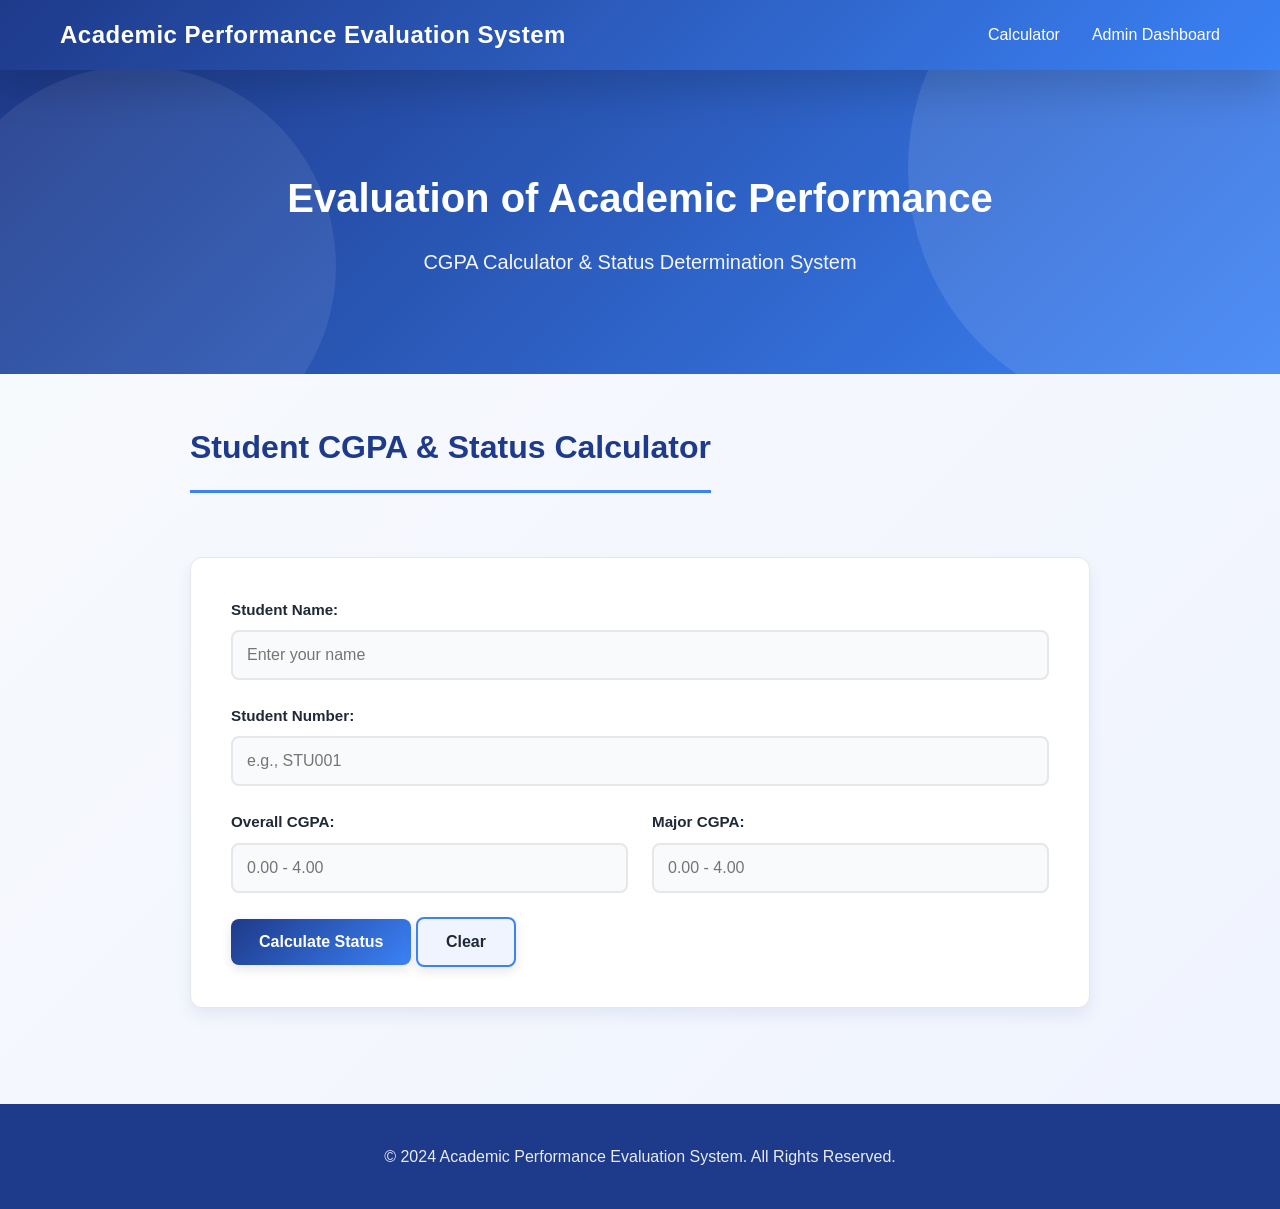
<file: frontend/index.html>
<!DOCTYPE html>
<html lang="en">
<head>
    <meta charset="UTF-8">
    <meta name="viewport" content="width=device-width, initial-scale=1.0">
    <title>Academic CGPA & Status Calculator</title>
    <link rel="stylesheet" href="css/style.css">
</head>
<body>
    <header class="header">
        <div class="container">
            <h1 class="logo">Academic Performance Evaluation System</h1>
            <nav class="navbar">
                <ul>
                    <li><a href="#home">Calculator</a></li>
                    <li><a href="admin.html">Admin Dashboard</a></li>
                </ul>
            </nav>
        </div>
    </header>

    <!-- Hero Section -->
    <section class="hero" id="home">
        <div class="container">
            <h2>Evaluation of Academic Performance</h2>
            <p>CGPA Calculator & Status Determination System</p>
        </div>
    </section>

    <!-- Main Content -->
    <main class="container content">
        
        <!-- Student CGPA Calculator -->
        <section class="section calculator-section" id="student">
            <h2>Student CGPA & Status Calculator</h2>
            <div class="calculator-container">
                <form id="studentCalcForm" class="calc-form">
                    <div class="form-group">
                        <label for="studentName">Student Name:</label>
                        <input type="text" id="studentName" name="studentName" placeholder="Enter your name" required>
                    </div>

                    <div class="form-group">
                        <label for="studentNumber">Student Number:</label>
                        <input type="text" id="studentNumber" name="studentNumber" placeholder="e.g., STU001" required>
                    </div>

                    <div class="form-row">
                        <div class="form-group">
                            <label for="overallCGPA">Overall CGPA:</label>
                            <input type="number" id="overallCGPA" name="overallCGPA" min="0" max="4" step="0.01" placeholder="0.00 - 4.00" required>
                        </div>

                        <div class="form-group">
                            <label for="majorCGPA">Major CGPA:</label>
                            <input type="number" id="majorCGPA" name="majorCGPA" min="0" max="4" step="0.01" placeholder="0.00 - 4.00" required>
                        </div>
                    </div>

                    <button type="submit" class="btn btn-primary">Calculate Status</button>
                    <button type="reset" class="btn btn-secondary">Clear</button>
                </form>

                <!-- Result Section -->
                <div id="studentResult" class="result-box hidden">
                    <div class="result-header">
                        <h3>Evaluation Result</h3>
                    </div>
                    <div class="result-content">
                        <div class="result-info">
                            <p><strong>Student:</strong> <span id="resultStudentName"></span></p>
                            <p><strong>Number:</strong> <span id="resultStudentNumber"></span></p>
                        </div>

                        <div class="result-cgpa">
                            <div class="cgpa-item">
                                <label>Overall CGPA</label>
                                <span id="resultOverallCGPA" class="cgpa-value">0.00</span>
                            </div>
                            <div class="cgpa-item">
                                <label>Major CGPA</label>
                                <span id="resultMajorCGPA" class="cgpa-value">0.00</span>
                            </div>
                        </div>

                        <div class="status-result">
                            <h4>Academic Status</h4>
                            <div id="statusDisplay" class="status-badge"></div>
                        </div>

                        <div class="status-details">
                            <p id="statusMessage"></p>
                            <div id="actionRequired" class="action-box hidden">
                                <strong>⚠️ Action Required:</strong>
                                <ul id="actionList"></ul>
                            </div>
                        </div>
                    </div>
                </div>
            </div>
        </section>

    </main>

    <!-- Footer -->
    <footer class="footer">
        <div class="container">
            <p>&copy; 2024 Academic Performance Evaluation System. All Rights Reserved.</p>
        </div>
    </footer>

    <script src="js/main.js"></script>
</body>
</html>
</file>
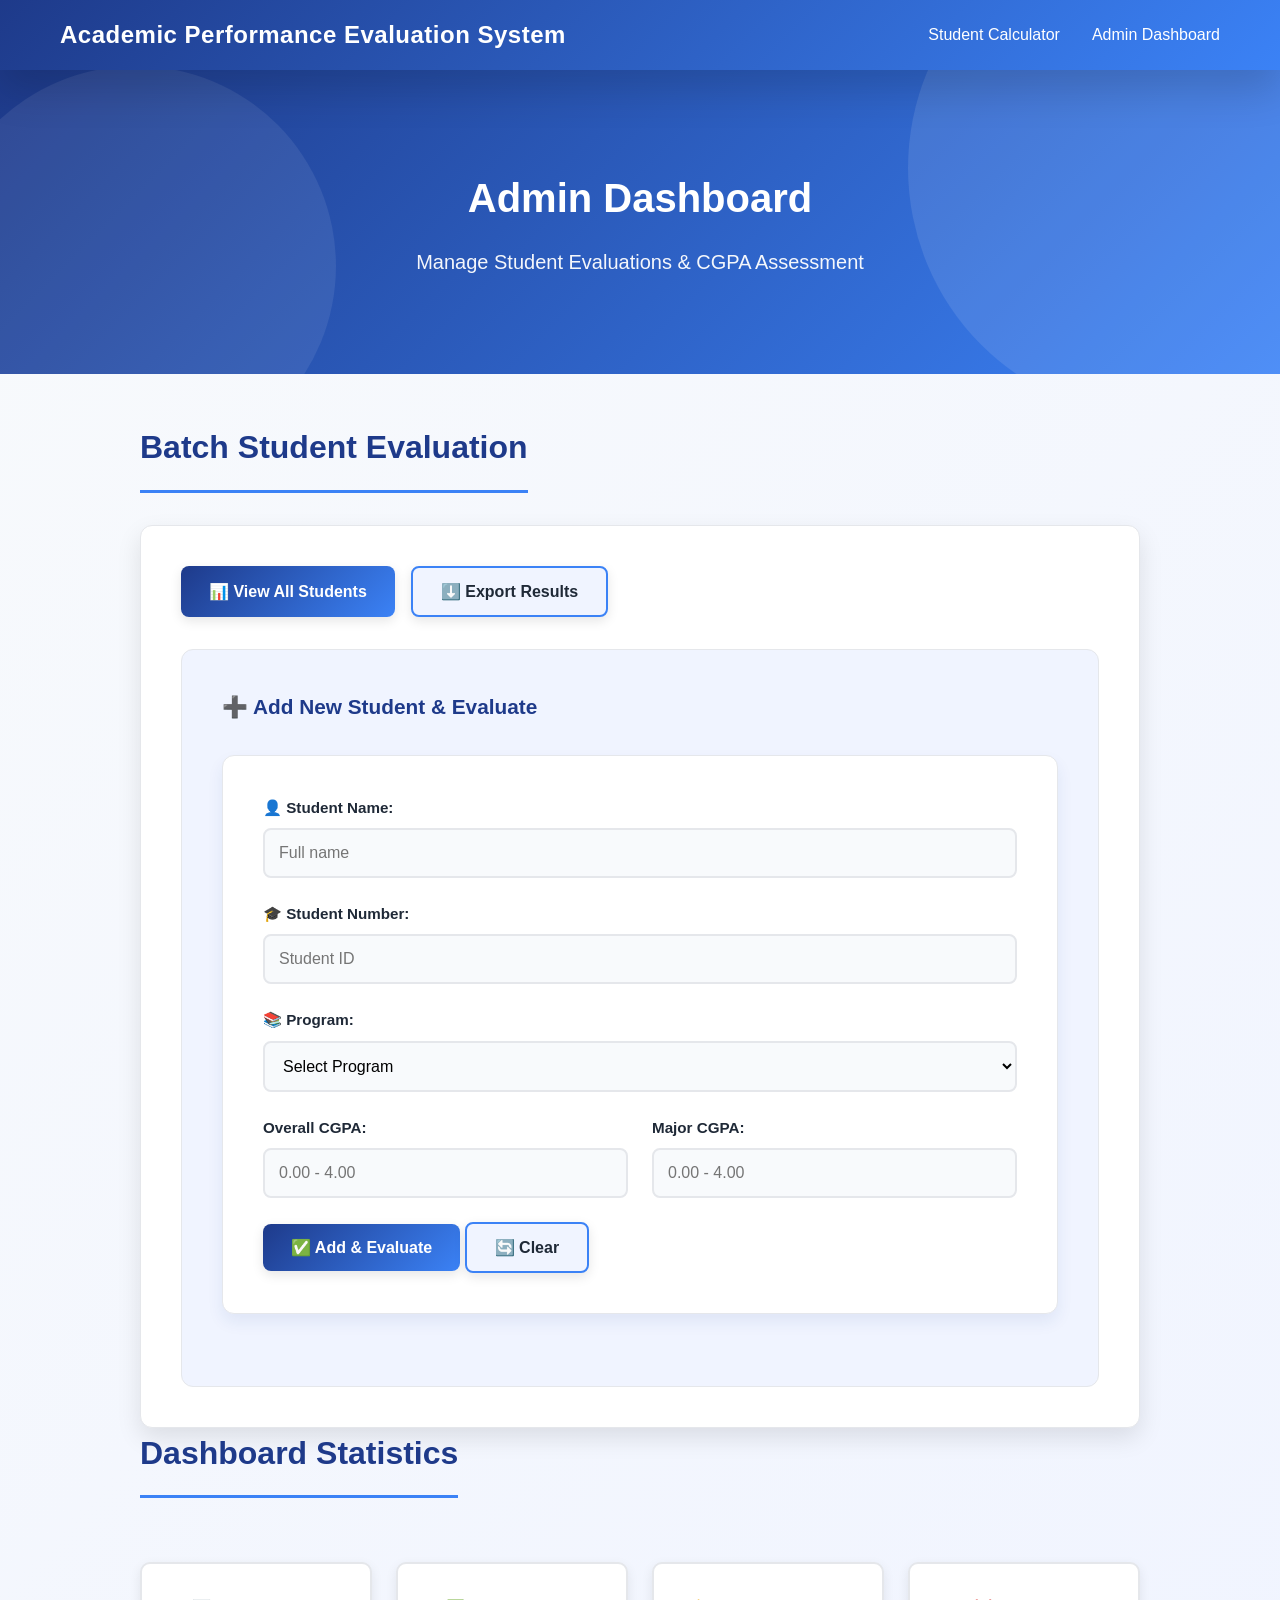
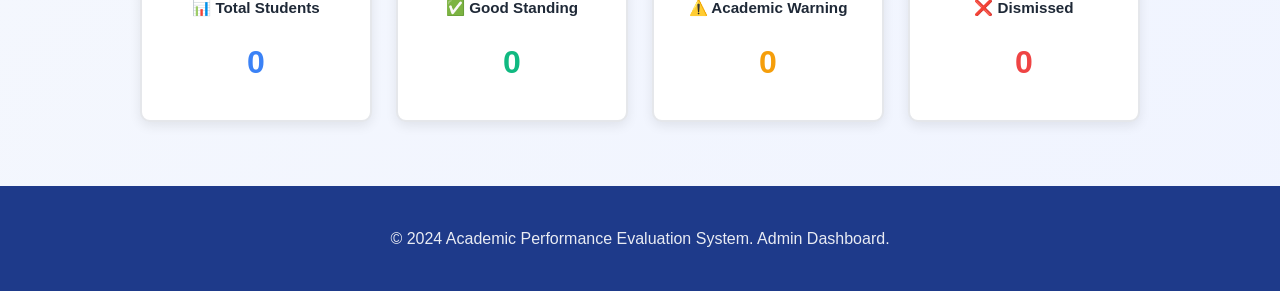
<file: frontend/admin.html>
<!DOCTYPE html>
<html lang="en">
<head>
    <meta charset="UTF-8">
    <meta name="viewport" content="width=device-width, initial-scale=1.0">
    <title>Admin Dashboard - Academic CGPA Evaluation</title>
    <link rel="stylesheet" href="css/style.css">
</head>
<body>
    <header class="header">
        <div class="container">
            <h1 class="logo">Academic Performance Evaluation System</h1>
            <nav class="navbar">
                <ul>
                    <li><a href="index.html">Student Calculator</a></li>
                    <li><a href="#admin">Admin Dashboard</a></li>
                </ul>
            </nav>
        </div>
    </header>

    <!-- Hero Section -->
    <section class="hero" id="admin">
        <div class="container">
            <h2>Admin Dashboard</h2>
            <p>Manage Student Evaluations & CGPA Assessment</p>
        </div>
    </section>

    <!-- Main Content -->
    <main class="container content">
        
        <!-- Admin Dashboard Section -->
        <section class="section admin-section">
            <h2>Batch Student Evaluation</h2>
            
            <div class="admin-container">
                <!-- Control Buttons -->
                <div class="admin-controls">
                    <button class="btn btn-primary" onclick="loadStudentsList()">📊 View All Students</button>
                    <button class="btn btn-secondary" onclick="exportResults()">⬇️ Export Results</button>
                </div>

                <!-- Add New Student Form -->
                <div class="admin-form-section">
                    <h3>➕ Add New Student & Evaluate</h3>
                    <form id="adminForm" class="calc-form">
                        <div class="form-group">
                            <label for="adminStudentName">👤 Student Name:</label>
                            <input type="text" id="adminStudentName" placeholder="Full name" required>
                        </div>

                        <div class="form-group">
                            <label for="adminStudentNumber">🎓 Student Number:</label>
                            <input type="text" id="adminStudentNumber" placeholder="Student ID" required>
                        </div>

                        <div class="form-group">
                            <label for="adminProgram">📚 Program:</label>
                            <select id="adminProgram" required>
                                <option value="">Select Program</option>
                                <option value="BSCS">Bachelor of Science in Computer Science</option>
                                <option value="BSENG">Bachelor of Science in Engineering</option>
                                <option value="BAB">Bachelor of Arts in Business</option>
                            </select>
                        </div>

                        <div class="form-row">
                            <div class="form-group">
                                <label for="adminOverallCGPA">Overall CGPA:</label>
                                <input type="number" id="adminOverallCGPA" min="0" max="4" step="0.01" placeholder="0.00 - 4.00" required>
                            </div>

                            <div class="form-group">
                                <label for="adminMajorCGPA">Major CGPA:</label>
                                <input type="number" id="adminMajorCGPA" min="0" max="4" step="0.01" placeholder="0.00 - 4.00" required>
                            </div>
                        </div>

                        <button type="submit" class="btn btn-primary">✅ Add & Evaluate</button>
                        <button type="reset" class="btn btn-secondary">🔄 Clear</button>
                    </form>
                </div>

                <!-- Students List Display -->
                <div id="adminResult" class="admin-result hidden">
                    <h3>📋 Student Evaluation Records</h3>
                    <div id="studentsList" class="students-grid"></div>
                </div>
            </div>
        </section>

        <!-- Stats Section -->
        <section class="section" style="max-width: 1000px; margin: 0 auto;">
            <h2>Dashboard Statistics</h2>
            <div class="stats-grid">
                <div class="stat-card">
                    <h4>📊 Total Students</h4>
                    <span id="totalStudents" style="font-size: 2rem; font-weight: bold; color: var(--accent-color);">0</span>
                </div>
                <div class="stat-card">
                    <h4>✅ Good Standing</h4>
                    <span id="goodStandingCount" style="font-size: 2rem; font-weight: bold; color: var(--success-color);">0</span>
                </div>
                <div class="stat-card">
                    <h4>⚠️ Academic Warning</h4>
                    <span id="warningCount" style="font-size: 2rem; font-weight: bold; color: var(--warning-color);">0</span>
                </div>
                <div class="stat-card">
                    <h4>❌ Dismissed</h4>
                    <span id="dismissedCount" style="font-size: 2rem; font-weight: bold; color: var(--danger-color);">0</span>
                </div>
            </div>
        </section>

    </main>

    <!-- Footer -->
    <footer class="footer">
        <div class="container">
            <p>&copy; 2024 Academic Performance Evaluation System. Admin Dashboard.</p>
        </div>
    </footer>

    <script src="js/main.js"></script>
    <script>
        // Initialize admin page with any saved students
        window.addEventListener('load', function() {
            updateStats();
        });

        // Update statistics
        function updateStats() {
            const totalStudents = studentRecords.length;
            const goodStanding = studentRecords.filter(s => s.color === 'good').length;
            const warning = studentRecords.filter(s => s.color === 'warning').length;
            const dismissed = studentRecords.filter(s => s.color === 'dismissed').length;
            
            document.getElementById('totalStudents').textContent = totalStudents;
            document.getElementById('goodStandingCount').textContent = goodStanding;
            document.getElementById('warningCount').textContent = warning;
            document.getElementById('dismissedCount').textContent = dismissed;
        }

        // Override admin form submission to update stats
        const originalAdminForm = document.getElementById('adminForm');
        originalAdminForm?.addEventListener('submit', function(e) {
            e.preventDefault();
            
            const studentName = document.getElementById('adminStudentName').value;
            const studentNumber = document.getElementById('adminStudentNumber').value;
            const program = document.getElementById('adminProgram').value;
            const overallCGPA = parseFloat(document.getElementById('adminOverallCGPA').value);
            const majorCGPA = parseFloat(document.getElementById('adminMajorCGPA').value);
            
            if (isNaN(overallCGPA) || isNaN(majorCGPA)) {
                alert('Please enter valid CGPA values');
                return;
            }
            
            const result = determineStatus(overallCGPA, majorCGPA);
            
            const newStudent = {
                name: studentName,
                number: studentNumber,
                program: program,
                overallCGPA: overallCGPA,
                majorCGPA: majorCGPA,
                status: result.status,
                color: result.color,
                timestamp: new Date().toLocaleString()
            };
            
            studentRecords.unshift(newStudent);
            
            this.reset();
            alert(`Student ${studentName} has been added and evaluated!`);
            updateStats();
            
            if (!document.getElementById('adminResult').classList.contains('hidden')) {
                displayStudentsList();
            }
        });
    </script>
</body>
</html>
</file>
<file: frontend/css/style.css>
/* =====================================================
   Global Styles & Reset
   ===================================================== */

* {
    margin: 0;
    padding: 0;
    box-sizing: border-box;
}

:root {
    --primary-color: #1e3a8a;
    --secondary-color: #0f172a;
    --accent-color: #3b82f6;
    --accent-light: #60a5fa;
    --success-color: #10b981;
    --warning-color: #f59e0b;
    --danger-color: #ef4444;
    --light-bg: #f0f4ff;
    --light-bg-2: #f8fafc;
    --text-dark: #1f2937;
    --text-light: #6b7280;
    --border-color: #e5e7eb;
    --shadow: 0 10px 25px rgba(0, 0, 0, 0.1);
    --shadow-lg: 0 20px 40px rgba(0, 0, 0, 0.15);
    --transition: all 0.3s ease;
    --gradient-primary: linear-gradient(135deg, #1e3a8a 0%, #3b82f6 100%);
    --gradient-success: linear-gradient(135deg, #10b981 0%, #059669 100%);
    --gradient-warning: linear-gradient(135deg, #f59e0b 0%, #d97706 100%);
    --gradient-danger: linear-gradient(135deg, #ef4444 0%, #dc2626 100%);
}

body {
    font-family: 'Segoe UI', Tahoma, Geneva, Verdana, sans-serif;
    line-height: 1.6;
    color: var(--text-dark);
    background: linear-gradient(135deg, #f8fafc 0%, #f0f4ff 100%);
    min-height: 100vh;
}

a {
    color: var(--accent-color);
    text-decoration: none;
    transition: var(--transition);
}

a:hover {
    color: var(--primary-color);
}

.container {
    max-width: 1200px;
    margin: 0 auto;
    padding: 0 20px;
}

/* =====================================================
   Header & Navigation
   ===================================================== */

.header {
    background: var(--gradient-primary);
    color: white;
    padding: 1rem 0;
    box-shadow: var(--shadow-lg);
    position: sticky;
    top: 0;
    z-index: 100;
}

.header .container {
    display: flex;
    justify-content: space-between;
    align-items: center;
}

.logo {
    font-size: 1.5rem;
    font-weight: bold;
    color: white;
    letter-spacing: 0.5px;
}

.navbar ul {
    display: flex;
    list-style: none;
    gap: 2rem;
}

.navbar a {
    color: white;
    font-weight: 500;
    transition: var(--transition);
    position: relative;
    padding: 0.5rem 0;
}

.navbar a:hover {
    color: #e0e7ff;
}

.navbar a::after {
    content: '';
    position: absolute;
    bottom: -5px;
    left: 0;
    width: 0;
    height: 2px;
    background: #e0e7ff;
    transition: var(--transition);
}

.navbar a:hover::after {
    width: 100%;
}

/* =====================================================
   Hero Section
   ===================================================== */

.hero {
    background: var(--gradient-primary);
    color: white;
    padding: 6rem 0;
    text-align: center;
    margin-bottom: 3rem;
    position: relative;
    overflow: hidden;
}

.hero::before {
    content: '';
    position: absolute;
    top: -50%;
    right: -10%;
    width: 500px;
    height: 500px;
    background: rgba(255, 255, 255, 0.1);
    border-radius: 50%;
}

.hero::after {
    content: '';
    position: absolute;
    bottom: -30%;
    left: -5%;
    width: 400px;
    height: 400px;
    background: rgba(255, 255, 255, 0.08);
    border-radius: 50%;
}

.hero .container {
    position: relative;
    z-index: 1;
}

.hero h2 {
    font-size: 2.5rem;
    margin-bottom: 1rem;
    font-weight: bold;
}

.hero p {
    font-size: 1.25rem;
    opacity: 0.95;
}

/* =====================================================
   Main Content
   ===================================================== */

.content {
    margin-bottom: 3rem;
}

.section {
    margin-bottom: 3rem;
    scroll-margin-top: 80px;
}

.section h2 {
    font-size: 2rem;
    color: var(--primary-color);
    margin-bottom: 2rem;
    padding-bottom: 1rem;
    border-bottom: 3px solid var(--accent-color);
    display: inline-block;
}

/* =====================================================
   Form Styles
   ===================================================== */

.calc-form {
    background: white;
    padding: 2.5rem;
    border-radius: 12px;
    box-shadow: 0 8px 16px rgba(30, 58, 138, 0.08);
    margin: 2rem 0;
    border: 1px solid var(--border-color);
}

.form-group {
    margin-bottom: 1.5rem;
}

.form-group label {
    display: block;
    margin-bottom: 0.5rem;
    font-weight: 600;
    color: var(--text-dark);
    font-size: 0.95rem;
}

.form-group input,
.form-group select {
    width: 100%;
    padding: 0.875rem;
    border: 2px solid var(--border-color);
    border-radius: 8px;
    font-size: 1rem;
    transition: var(--transition);
    font-family: inherit;
    background: var(--light-bg-2);
}

.form-group input:focus,
.form-group select:focus {
    outline: none;
    border-color: var(--accent-color);
    background: white;
    box-shadow: 0 0 0 4px rgba(59, 130, 246, 0.1);
}

.form-row {
    display: grid;
    grid-template-columns: 1fr 1fr;
    gap: 1.5rem;
}

.btn {
    padding: 0.875rem 1.75rem;
    border: none;
    border-radius: 8px;
    font-size: 1rem;
    font-weight: 600;
    cursor: pointer;
    transition: var(--transition);
    display: inline-block;
    box-shadow: 0 4px 12px rgba(0, 0, 0, 0.1);
}

.btn-primary {
    background: var(--gradient-primary);
    color: white;
}

.btn-primary:hover {
    transform: translateY(-2px);
    box-shadow: 0 8px 20px rgba(30, 58, 138, 0.3);
}

.btn-secondary {
    background: var(--light-bg);
    color: var(--text-dark);
    border: 2px solid var(--accent-color);
}

.btn-secondary:hover {
    background: var(--accent-color);
    color: white;
    transform: translateY(-2px);
}

/* =====================================================
   Calculator Section
   ===================================================== */

.calculator-section {
    max-width: 900px;
    margin: 0 auto;
}

.calculator-container {
    display: grid;
    gap: 2rem;
}

/* =====================================================
   Result Box
   ===================================================== */

.result-box {
    background: white;
    border-radius: 12px;
    overflow: hidden;
    box-shadow: var(--shadow-lg);
    animation: slideIn 0.3s ease-out;
    border: 1px solid var(--border-color);
}

@keyframes slideIn {
    from {
        opacity: 0;
        transform: translateY(20px);
    }
    to {
        opacity: 1;
        transform: translateY(0);
    }
}

.result-header {
    background: var(--gradient-primary);
    color: white;
    padding: 2rem;
}

.result-header h3 {
    margin: 0;
    font-size: 1.5rem;
}

.result-content {
    padding: 2.5rem;
}

.result-info {
    background: var(--light-bg);
    padding: 1.5rem;
    border-radius: 8px;
    margin-bottom: 1.5rem;
    border-left: 4px solid var(--accent-color);
}

.result-info p {
    margin: 0.5rem 0;
    color: var(--text-dark);
}

.result-cgpa {
    display: grid;
    grid-template-columns: 1fr 1fr;
    gap: 1.5rem;
    margin-bottom: 2rem;
}

.cgpa-item {
    background: var(--light-bg);
    padding: 1.5rem;
    border-radius: 8px;
    border: 2px solid var(--accent-color);
    text-align: center;
    transition: var(--transition);
}

.cgpa-item:hover {
    transform: translateY(-5px);
    box-shadow: 0 8px 16px rgba(59, 130, 246, 0.15);
}

.cgpa-item label {
    display: block;
    color: var(--text-light);
    margin-bottom: 0.5rem;
    font-weight: 600;
}

.cgpa-value {
    display: block;
    font-size: 2.5rem;
    font-weight: bold;
    color: var(--accent-color);
}

.status-result {
    margin-bottom: 2rem;
}

.status-result h4 {
    color: var(--text-dark);
    margin-bottom: 1rem;
    font-size: 1.2rem;
}

.status-badge {
    padding: 1.5rem;
    border-radius: 8px;
    text-align: center;
    font-size: 1.25rem;
    font-weight: bold;
    color: white;
    box-shadow: 0 6px 16px rgba(0, 0, 0, 0.15);
}

.status-badge.good {
    background: var(--gradient-success);
}

.status-badge.warning {
    background: var(--gradient-warning);
}

.status-badge.alternate {
    background: var(--gradient-primary);
}

.status-badge.dismissed {
    background: var(--gradient-danger);
}

.status-details {
    background: var(--light-bg);
    padding: 1.5rem;
    border-radius: 8px;
    border-left: 4px solid var(--warning-color);
}

.status-details p {
    color: var(--text-dark);
    margin-bottom: 1rem;
}

.action-box {
    background: #fffbeb;
    border: 2px solid var(--warning-color);
    padding: 1rem;
    border-radius: 6px;
    margin-top: 1rem;
}

.action-box ul {
    list-style: none;
    padding-left: 1rem;
    margin: 0.5rem 0 0 0;
}

.action-box li {
    padding: 0.5rem 0;
    padding-left: 1.5rem;
    position: relative;
}

.action-box li::before {
    content: '⚠️';
    position: absolute;
    left: 0;
}

.hidden {
    display: none;
}

/* =====================================================
   Admin Section
   ===================================================== */

.admin-section {
    max-width: 1000px;
    margin: 0 auto;
}

.admin-container {
    background: white;
    padding: 2.5rem;
    border-radius: 12px;
    box-shadow: var(--shadow);
    border: 1px solid var(--border-color);
}

.admin-controls {
    display: flex;
    gap: 1rem;
    margin-bottom: 2rem;
    flex-wrap: wrap;
}

.admin-form-section {
    background: var(--light-bg);
    padding: 2.5rem;
    border-radius: 12px;
    margin-top: 2rem;
    border: 1px solid var(--border-color);
}

.admin-form-section h3 {
    color: var(--primary-color);
    margin-bottom: 1.5rem;
    font-size: 1.3rem;
}

.admin-result {
    background: white;
    padding: 2rem;
    border-radius: 12px;
    margin-bottom: 2rem;
    border: 1px solid var(--border-color);
}

.admin-result h3 {
    color: var(--primary-color);
    margin-bottom: 1.5rem;
    font-size: 1.3rem;
}

.students-grid {
    display: grid;
    grid-template-columns: repeat(auto-fill, minmax(300px, 1fr));
    gap: 1.5rem;
}

.student-card {
    background: linear-gradient(135deg, #ffffff 0%, #f8fafc 100%);
    border: 2px solid var(--border-color);
    border-radius: 10px;
    padding: 1.5rem;
    transition: var(--transition);
    box-shadow: 0 4px 12px rgba(0, 0, 0, 0.05);
}

.student-card:hover {
    box-shadow: var(--shadow-lg);
    transform: translateY(-8px);
    border-color: var(--accent-color);
}

.student-card h4 {
    color: var(--primary-color);
    margin-bottom: 0.75rem;
    font-size: 1.1rem;
}

.student-card p {
    color: var(--text-light);
    margin: 0.5rem 0;
    font-size: 0.9rem;
}

.student-card .status-badge {
    margin-top: 1rem;
    padding: 0.75rem;
    font-size: 0.95rem;
}

/* =====================================================
   Stats Section (Admin Dashboard)
   ===================================================== */

.stats-grid {
    display: grid;
    grid-template-columns: repeat(auto-fit, minmax(200px, 1fr));
    gap: 1.5rem;
    margin-top: 2rem;
}

.stat-card {
    background: white;
    padding: 2rem;
    border-radius: 10px;
    text-align: center;
    box-shadow: 0 4px 12px rgba(0, 0, 0, 0.08);
    border: 2px solid var(--border-color);
    transition: var(--transition);
}

.stat-card:hover {
    box-shadow: var(--shadow);
    transform: translateY(-5px);
    border-color: var(--accent-color);
}

.stat-card h4 {
    color: var(--text-dark);
    margin-bottom: 1rem;
    font-size: 0.95rem;
}

/* =====================================================
   Footer
   ===================================================== */

.footer {
    background: var(--primary-color);
    color: white;
    text-align: center;
    padding: 2rem 0;
    margin-top: 4rem;
}

.footer p {
    margin: 0.5rem 0;
    opacity: 0.9;
}

/* =====================================================
   Responsive Design
   ===================================================== */

@media (max-width: 768px) {
    .form-row {
        grid-template-columns: 1fr;
    }

    .result-cgpa {
        grid-template-columns: 1fr;
    }

    .admin-controls {
        flex-direction: column;
    }

    .students-grid {
        grid-template-columns: 1fr;
    }

    .cgpa-value {
        font-size: 2rem;
    }

    .hero {
        padding: 4rem 0;
    }

    .hero h2 {
        font-size: 1.75rem;
    }

    .navbar ul {
        gap: 1rem;
    }

    .btn {
        width: 100%;
        text-align: center;
    }

    .stats-grid {
        grid-template-columns: repeat(2, 1fr);
    }
}

@media (max-width: 480px) {
    .navbar ul {
        gap: 0.5rem;
        flex-wrap: wrap;
    }

    .calc-form {
        padding: 1.5rem;
    }

    .hero h2 {
        font-size: 1.5rem;
    }

    .logo {
        font-size: 1.2rem;
    }

    .section h2 {
        font-size: 1.5rem;
    }

    .stats-grid {
        grid-template-columns: 1fr;
    }

    .admin-controls {
        flex-direction: column;
    }
}

/* =====================================================
   Utility Classes
   ===================================================== */

.text-center {
    text-align: center;
}
</file>
